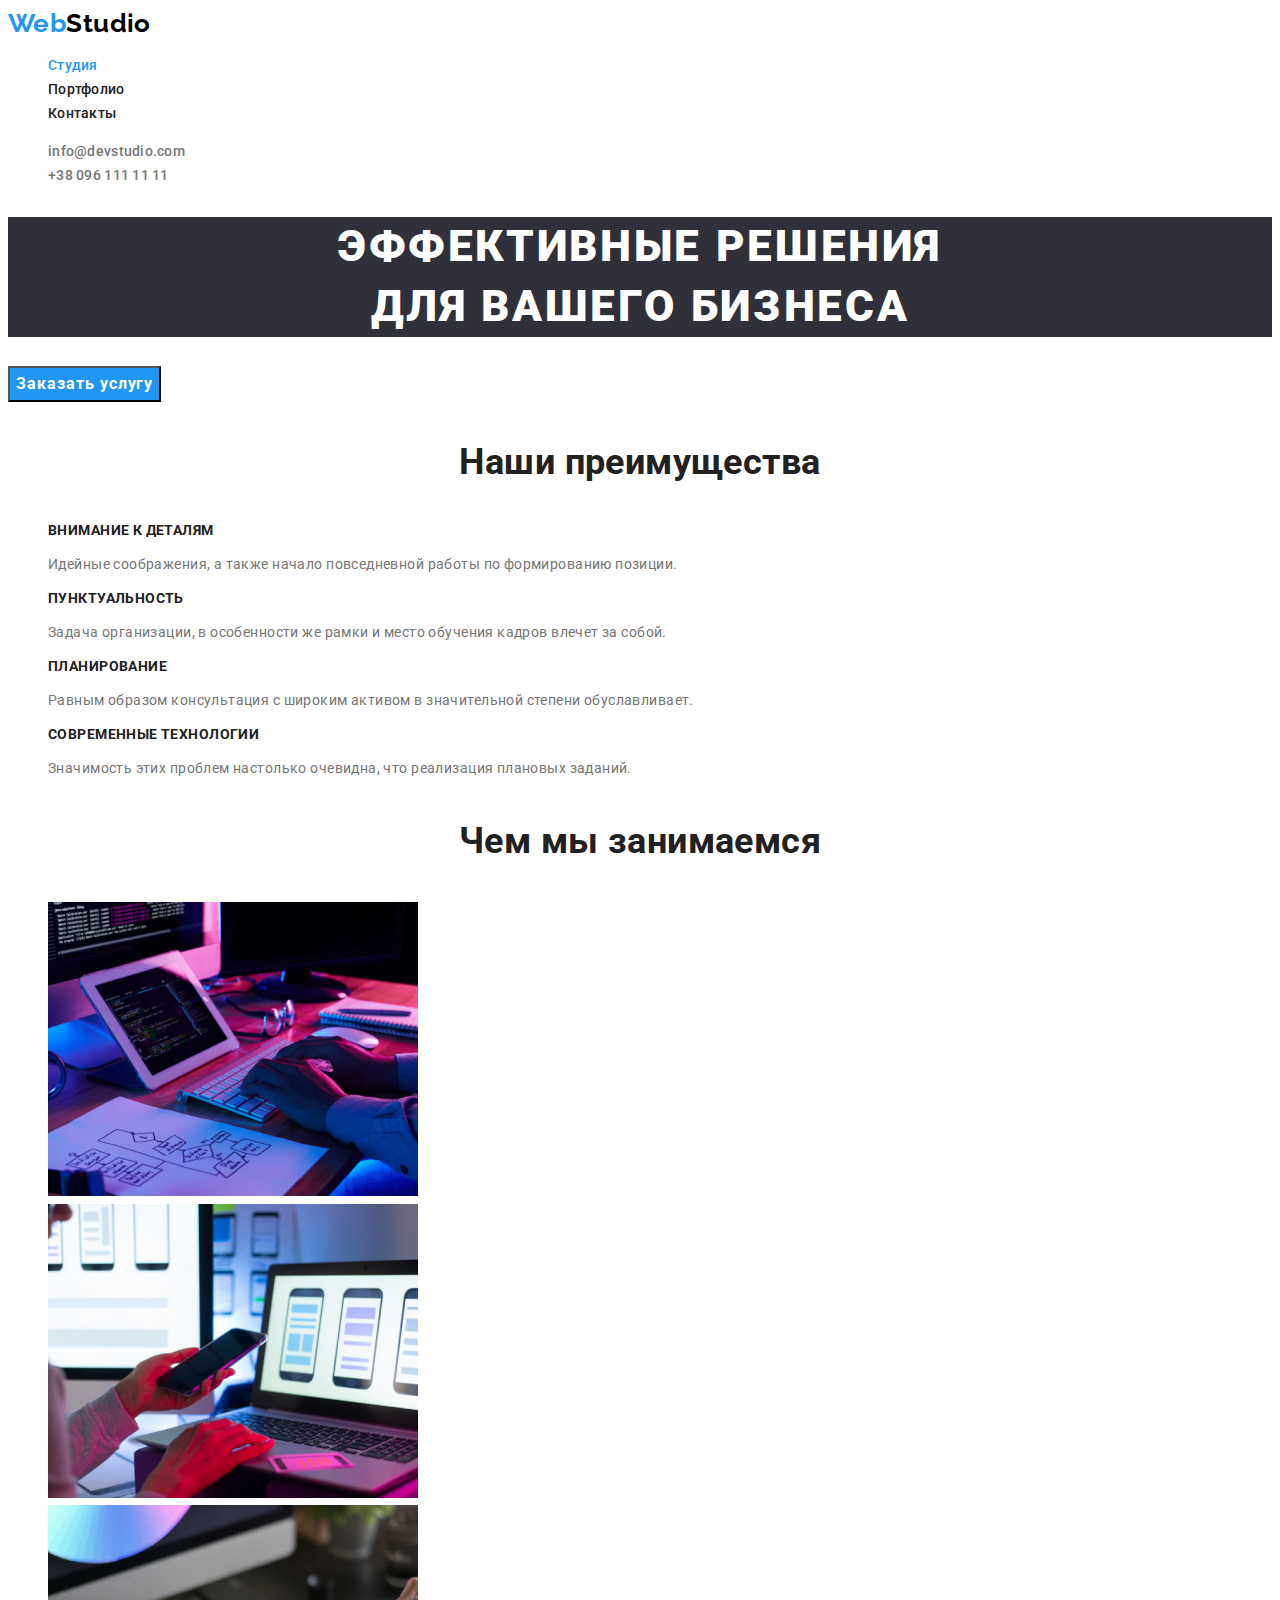
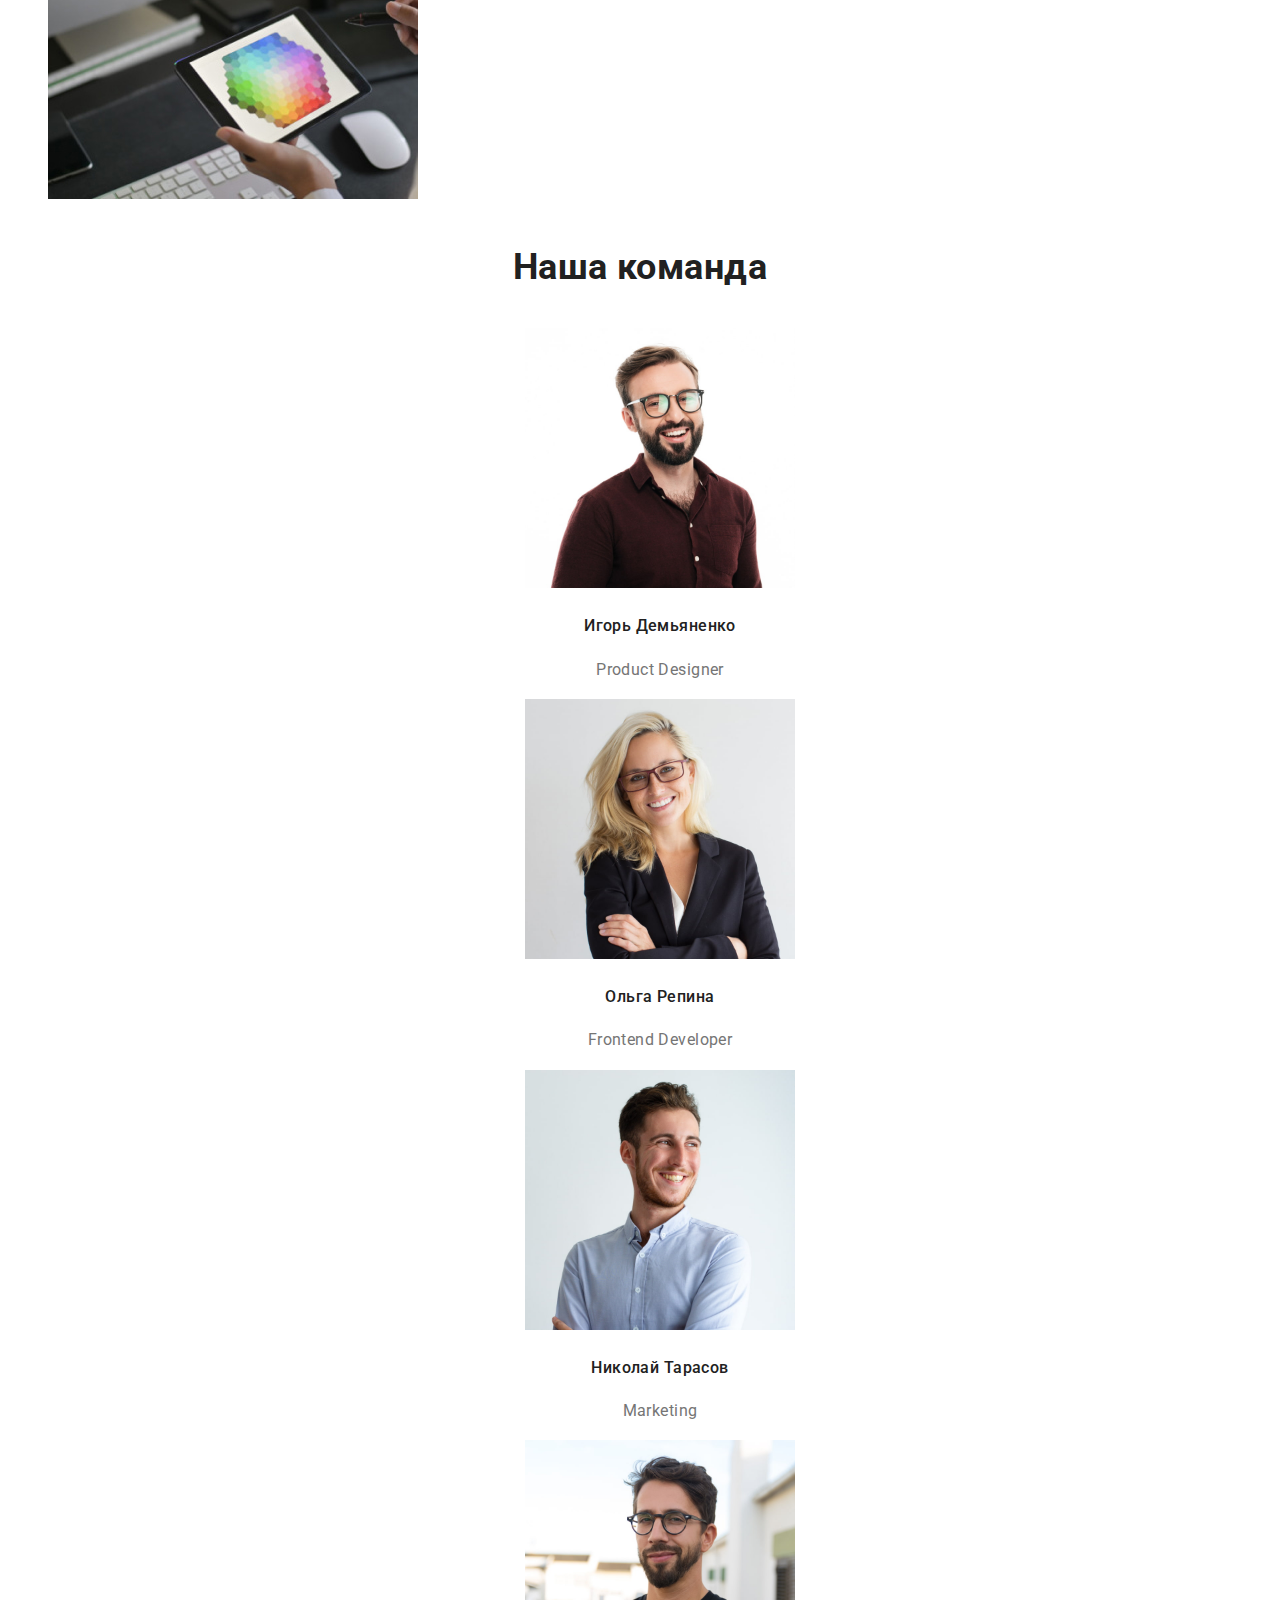
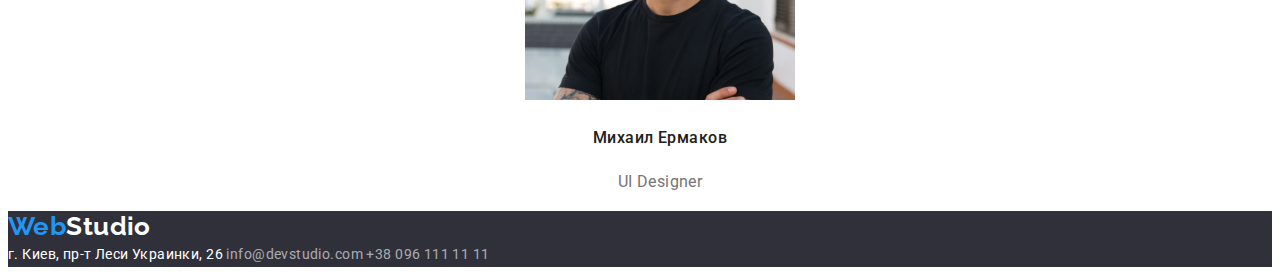
<file: index.html>
<!DOCTYPE html>
<html lang="ru">
<head>
    <meta charset="UTF-8">
    <meta http-equiv="X-UA-Compatible" content="IE=edge">
    <meta name="viewport" content="width=device-width, initial-scale=1.0">
    <title>Студия</title>
    <link rel="preconnect" href="https://fonts.googleapis.com">
    <link rel="preconnect" href="https://fonts.gstatic.com" crossorigin>
    <link href="https://fonts.googleapis.com/css2?family=Raleway:wght@700&family=Roboto:wght@400;500;700;900&display=swap"
        rel="stylesheet">
    <link rel="stylesheet" href="./css/styles.css">
</head>
<body>
    <!-- Шапка -->
    <header>
        <nav class="site-nav">
            <a href="./index.html" class="header-logo logo">
               <span class="logo-part">Web</span>Studio
            </a>
        
            <ul class="list">
                <li><a href="./index.html" class="nav-tab link current">Студия</a></li>
                <li><a href="./portfolio.html" class="nav-tab link">Портфолио</a></li>
                <li><a href="" class="nav-tab link">Контакты</a></li>
            </ul>
        
        </nav>
        
        <ul class="auth-nav list">
            <li><a href="mailto:" class="nav-auth link">info@devstudio.com</a></li>
            <li><a href="tel:" class="nav-auth link">+38 096 111 11 11</a></li>
        </ul>
    </header>

    <!-- Унікальна частина -->
    <main>
        <!-- Герой -->
        <section class="hero">
            <h1 class="hero-title">Эффективные решения<br> для вашего бизнеса</h1>
            <button type="button" class="hero-button" >Заказать услугу</button>
        </section>
        
        <!-- Наші переваги -->
        <section class="section">
            <h2 class="section-title">Наши преимущества</h2>
        
            <ul class="feature-list list">
                <li>
                    <h3 class="feature-list-title">Внимание к деталям</h3>
                    <p>
                        Идейные соображения, а также начало повседневной работы по формированию позиции.
                    </p>
                </li>
                <li>
                    <h3 class="feature-list-title">Пунктуальность</h3>
                    <p>
                        Задача организации, в особенности же рамки и место обучения кадров влечет за собой.
                    </p>
                </li>
                <li>
                    <h3 class="feature-list-title">Планирование</h3>
                    <p>
                        Равным образом консультация с широким активом в значительной степени обуславливает.
                    </p>
                </li>
                <li>
                    <h3 class="feature-list-title">Современные технологии</h3>
                    <p>
                        Значимость этих проблем настолько очевидна, что реализация плановых заданий.
                    </p>
                </li>
            </ul>
        </section>
        
        <!-- Чим ми займаємось -->
        <section class="section">
            <h2 class="section-title">Чем мы занимаемся</h2>
            <ul class="list">
                <li><img src="./images/what_we_do_1.jpg" alt="Компьютер и айрад на рабочем столе" width="370"></li>
                <li><img src="./images/what_we_do_2.jpg" alt="Ноутбук и елефон" width="370"></li>
                <li><img src="./images/what_we_do_3.jpg" alt="Планшет с цветным изображением на фоне компьютера" width="370">
                </li>
            </ul>
        </section>
        
        <!-- Наша команда -->
        <section class="section">
            <h2 class="section-title">Наша команда</h2>
        
            <ul class="team-list list">
                <li class="team-card">
                    <img src="./images/igor_d.jpg" alt="Игорь Демьяненко" width="270">
                    <h3 class="team-card-title">Игорь Демьяненко</h3>
                    <p class="team-card-position">Product Designer</p>
                </li>
                <li class="team-card">
                    <img src="./images/olga_r.jpg" alt="Ольга Репина" width="270">
                    <h3 class="team-card-title">Ольга Репина</h3>
                    <p class="team-card-position">Frontend Developer</p>
                </li>
                <li class="team-card">
                    <img src="./images/nikolay_t.jpg" alt="Николай Тарасов" width="270">
                    <h3 class="team-card-title">Николай Тарасов</h3>
                    <p class="team-card-position">Marketing</p>
                </li>
                <li class="team-card">
                    <img src="./images/mihail_ye.jpg" alt="Михаил Ермаков" width="270">
                    <h3 class="team-card-title">Михаил Ермаков</h3>
                    <p class="team-card-position">UI Designer</p>
                </li>
            </ul>
        </section>
    </main>

    <!-- Підвал -->
    <footer class="footer">
        <a href="./" class="footer-logo logo">
            <span class="logo-part">Web</span>Studio
        </a>
        <address class="address">
            г. Киев, пр-т Леси Украинки, 26                 
            <a href="mailto:" class="footer-auth link">info@devstudio.com</a>
            <a href="tel:" class="footer-auth link">+38 096 111 11 11</a>
        </address>
    </footer>
</body>
</html>
</file>
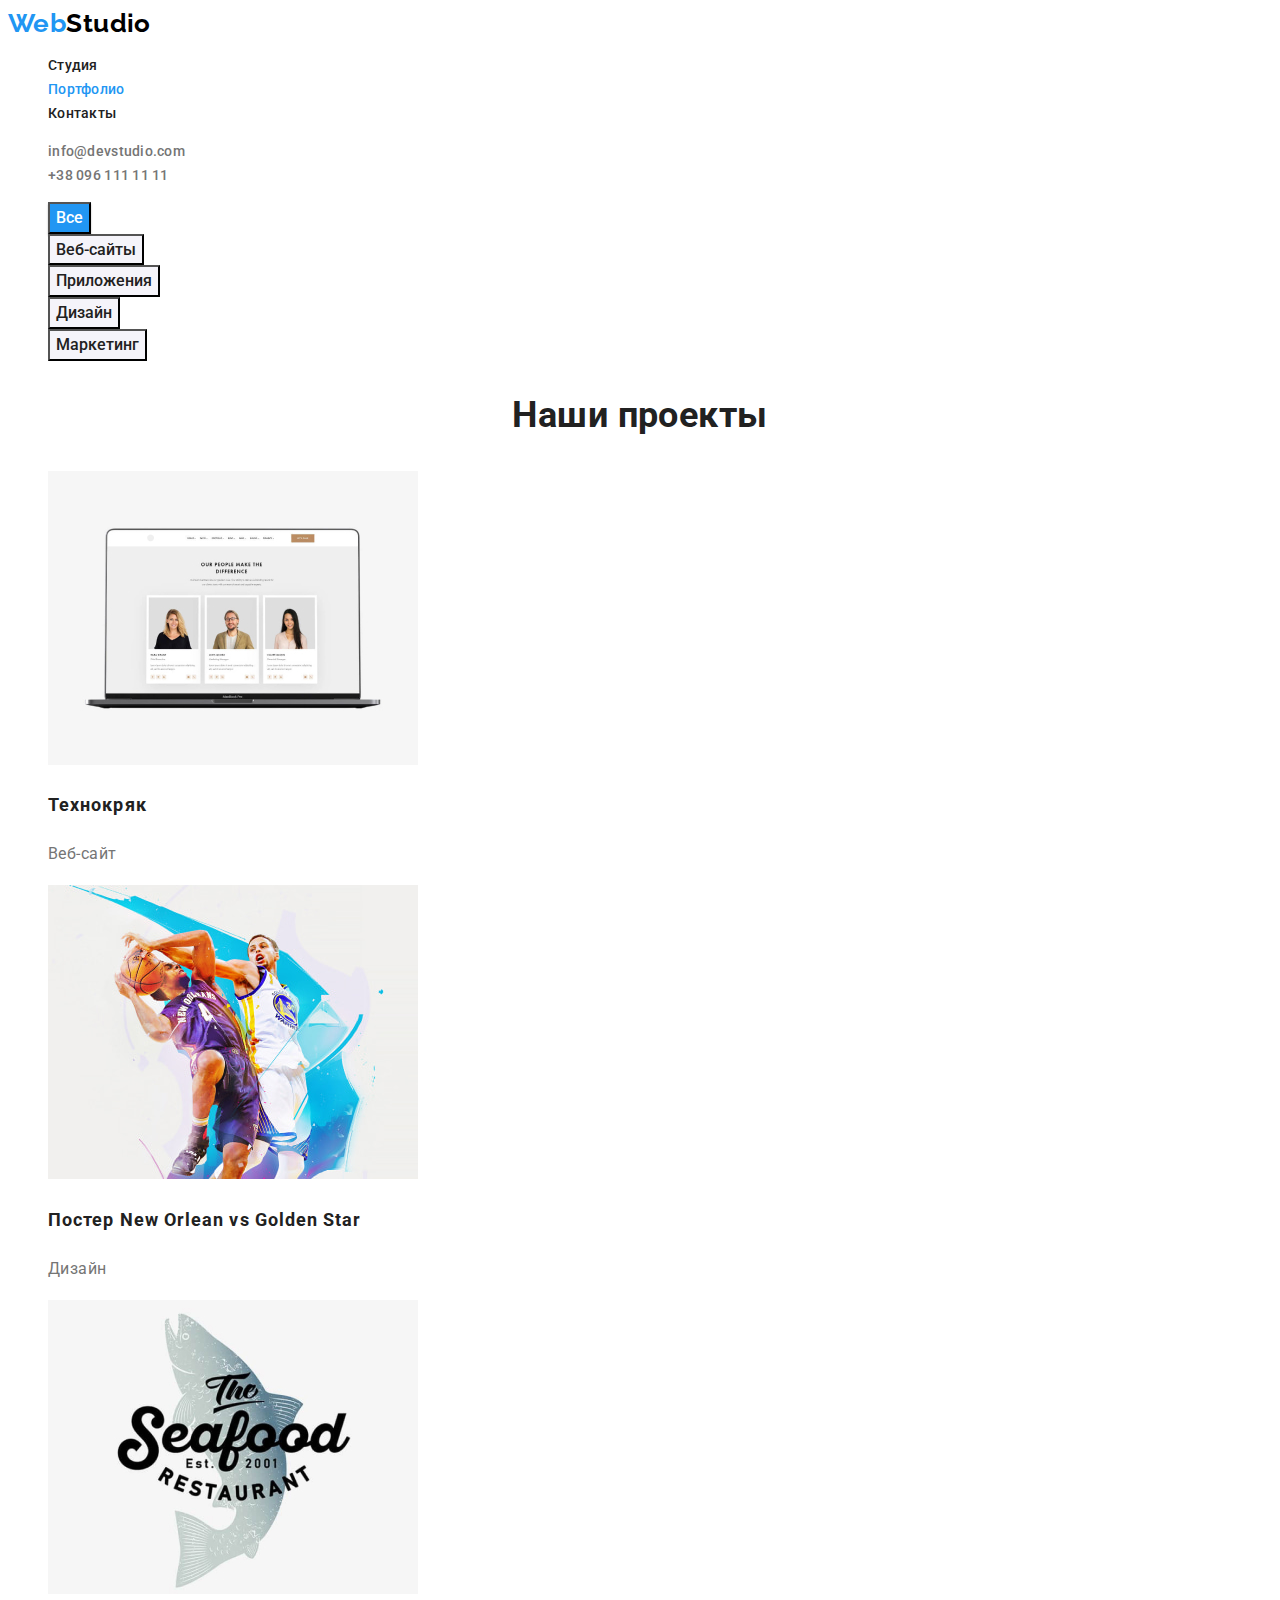
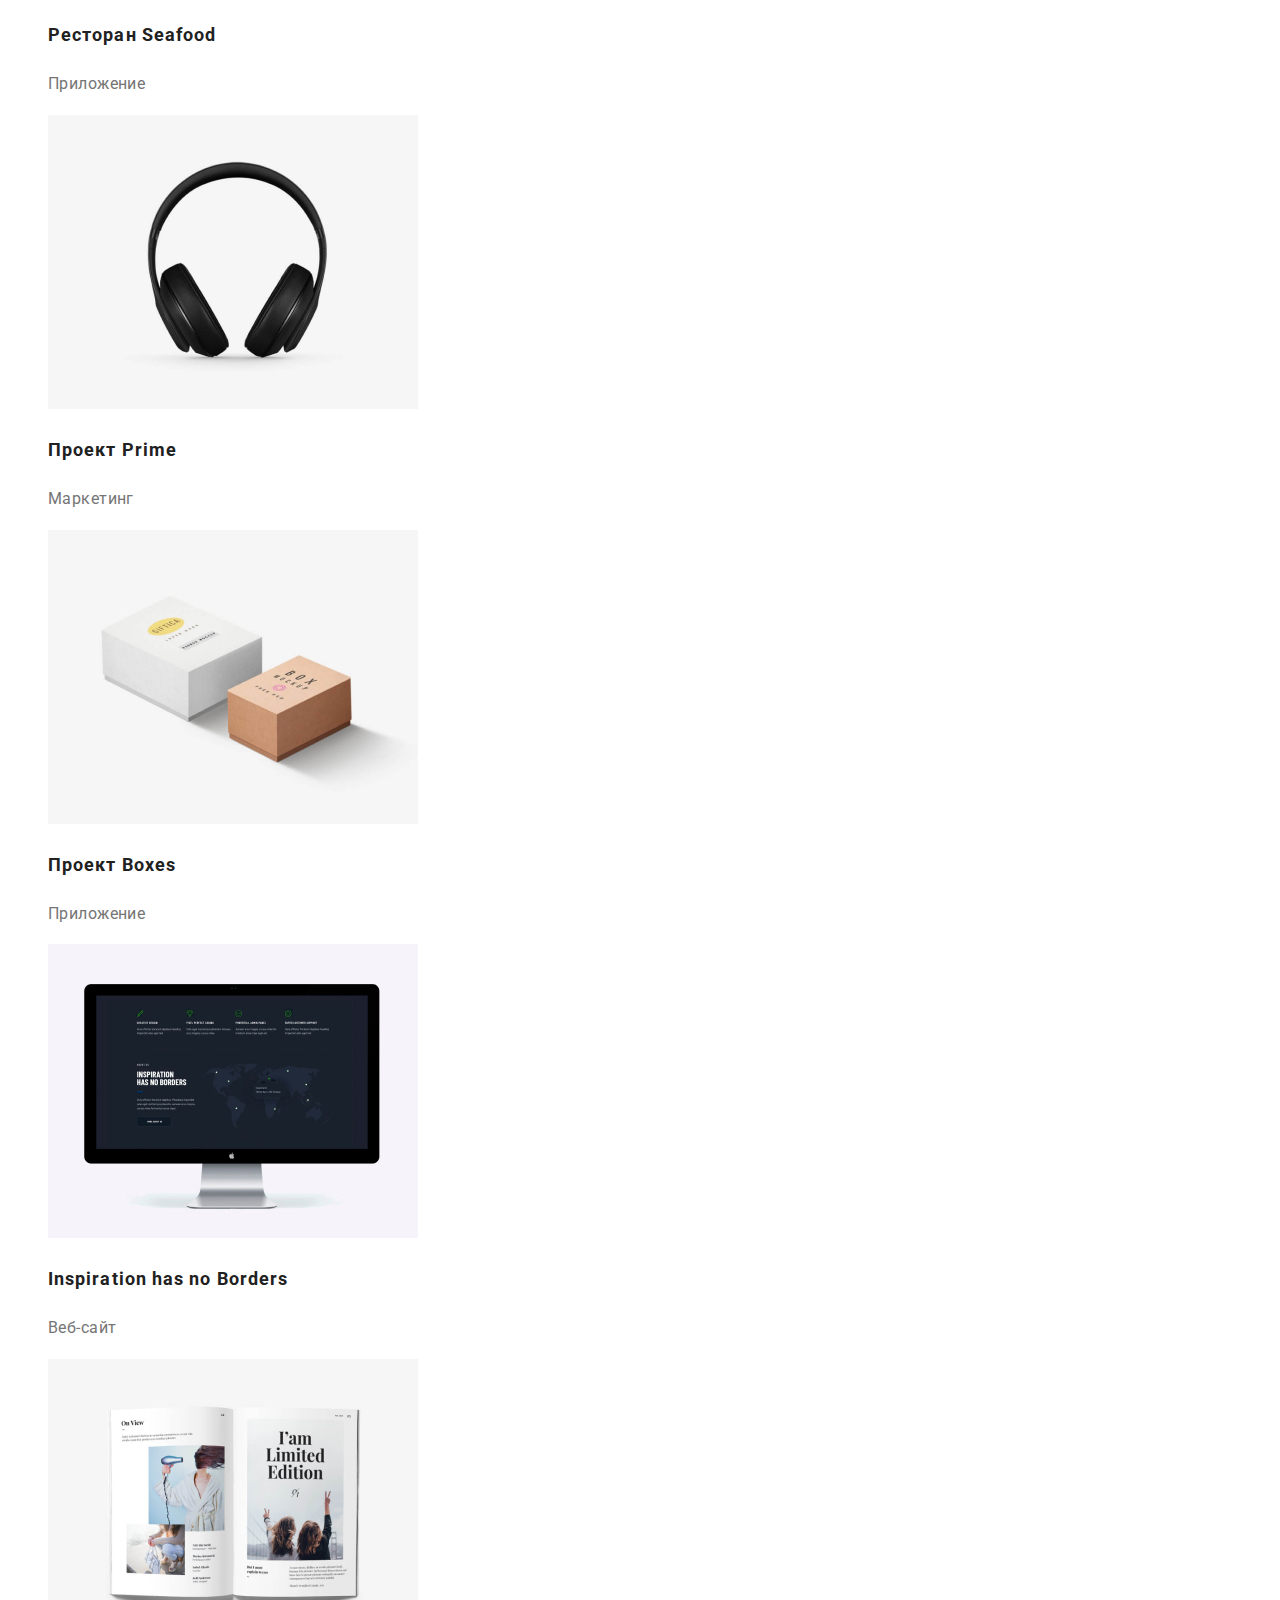
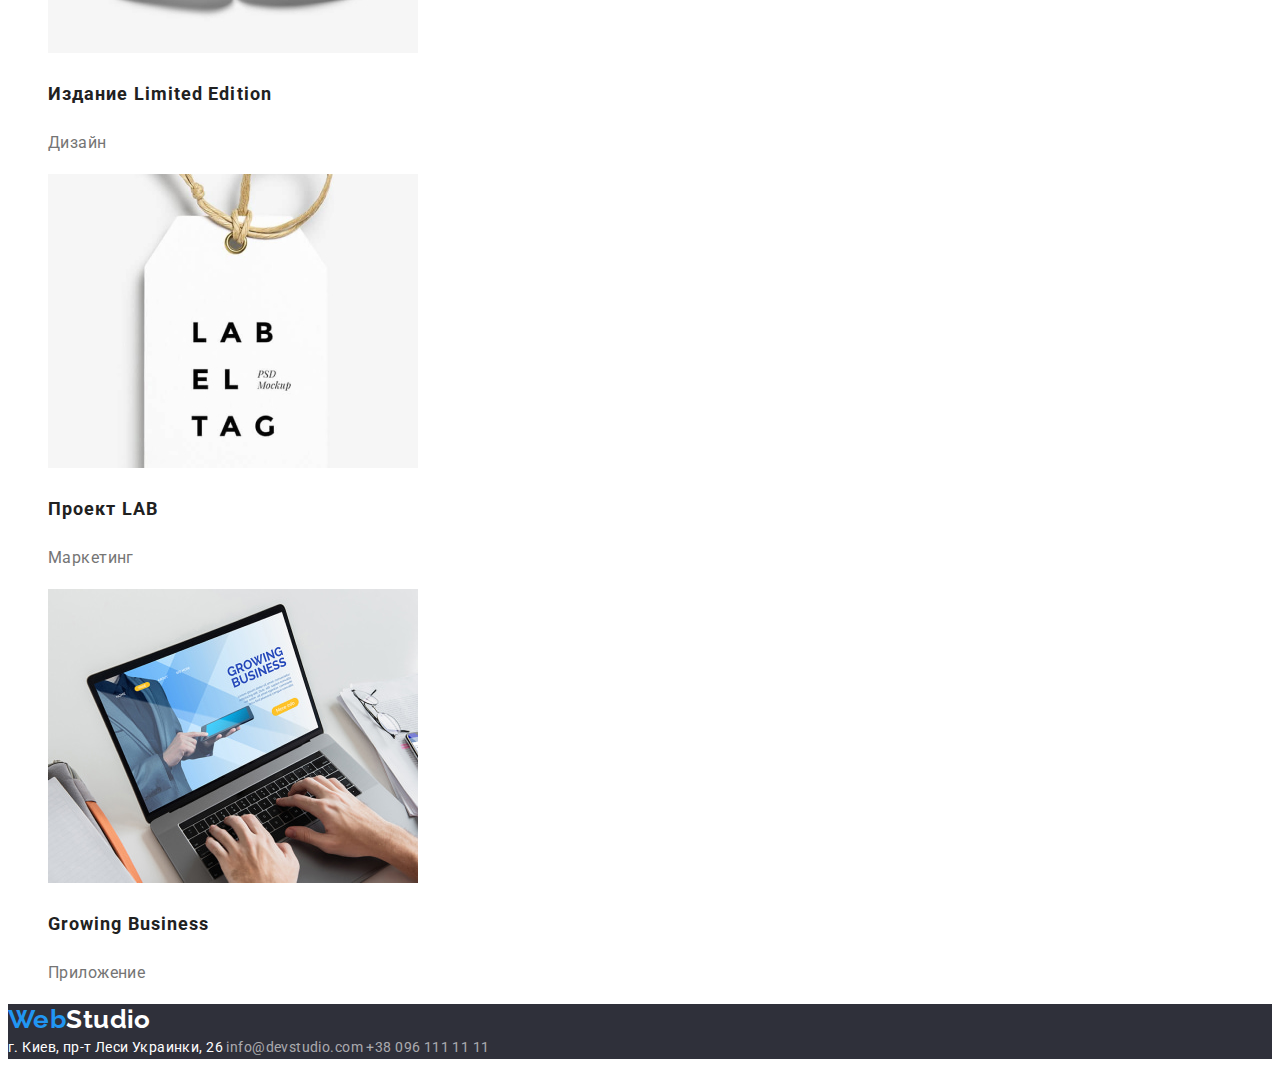
<file: portfolio.html>
<!DOCTYPE html>
<html lang="en">
<head>
    <meta charset="UTF-8">
    <meta http-equiv="X-UA-Compatible" content="IE=edge">
    <meta name="viewport" content="width=device-width, initial-scale=1.0">
    <title>Портфолио</title>
    <link rel="preconnect" href="https://fonts.googleapis.com">
    <link rel="preconnect" href="https://fonts.gstatic.com" crossorigin>
    <link href="https://fonts.googleapis.com/css2?family=Raleway:wght@700&family=Roboto:wght@400;500;700;900&display=swap"
        rel="stylesheet">
    <link rel="stylesheet" href="./css/styles.css">
</head>
<body>
    <!-- Шапка -->
    <header>
        <nav class="site-nav">
            <a href="./index.html" class="header-logo logo">
                <span class="logo-part">Web</span>Studio
            </a>
    
            <ul class="list">
                <li><a href="./index.html" class="nav-tab link ">Студия</a></li>
                <li><a href="./portfolio.html" class="nav-tab link current">Портфолио</a></li>
                <li><a href="" class="nav-tab link">Контакты</a></li>
            </ul>
    
        </nav>
    
        <ul class="auth-nav list">
            <li><a href="mailto:" class="nav-auth link">info@devstudio.com</a></li>
            <li><a href="tel:" class="nav-auth link">+38 096 111 11 11</a></li>
        </ul>
    </header>

    <main>
        <section class="section">
            <!-- Фільтр -->
            <ul class="list">
                <li><button type="button" class="filter-button current">Все</button></li>
                <li><button type="button" class="filter-button">Веб-сайты</button></li>
                <li><button type="button" class="filter-button">Приложения</button></li>
                <li><button type="button" class="filter-button">Дизайн</button></li>
                <li><button type="button" class="filter-button">Маркетинг</button></li>
            </ul>
            <!-- Наші проекти -->
            <h1 class="section-title">Наши проекты</h1>
            <ul class="project-list list">
                <li>
                    <a href="" class="link">
                        <img src="./images/technocrack.jpg" alt="макбукпро с изображением карточек трех людей" width="370">
                        <h2 class="project-card-title">Технокряк</h2>
                        <p class="project-card-type">Веб-сайт</p>
                    </a>
                </li>
                <li>
                    <a href="" class="link">
                        <img src="./images/new-orlean-vs-golden-star.jpg"
                            alt="баскетболист в прыжке пытается забрать мячь у другого баскетболиста" width="370">
                        <h2 class="project-card-title">Постер New Orlean vs Golden Star</h2>
                        <p class="project-card-type">Дизайн</p>
                    </a>
                </li>
                <li>
                    <a href="" class="link">
                        <img src="./images/seafood.jpg" alt="логотип магазина сифуд на фоне выпрыгнувше из воды форели" width="370">
                        <h2 class="project-card-title">Ресторан Seafood</h2>
                        <p class="project-card-type">Приложение</p>
                    </a>
                </li>
                <li>
                    <a href="" class="link">
                        <img src="./images/prime.jpg" alt="черные блютузнаушники" width="370">
                        <h2 class="project-card-title">Проект Prime</h2>
                        <p class="project-card-type">Маркетинг</p>
                    </a>
                </li>
                <li>
                   <a href="" class="link">
                        <img src="./images/boxes.jpg" alt="две коробки белая и коричневая в изометрической проекции" width="370">
                        <h2 class="project-card-title">Проект Boxes</h2>
                        <p class="project-card-type">Приложение</p>
                   </a>
                </li>
                <li>
                   <a href="" class="link">
                        <img src="./images/inspiration-has-no-borders.jpg" alt="черный монитор с изображением страницы сайта" width="370">
                        <h2 class="project-card-title">Inspiration has no Borders</h2>
                        <p class="project-card-type">Веб-сайт</p>
                   </a>
                </li>
                <li>
                    <a href="" class="link">
                        <img src="./images/limited-edition.jpg" alt="разворот книги" width="370">
                        <h2 class="project-card-title">Издание Limited Edition</h2>
                        <p class="project-card-type">Дизайн</p>
                    </a>
                </li>
                <li>
                    <a href="" class="link">
                        <img src="./images/lab.jpg" alt="белая бирка с надписью лаб ел таг" width="370">
                        <h2 class="project-card-title">Проект LAB</h2>
                        <p class="project-card-type">Маркетинг</p>
                    </a>
                </li>
                <li>
                   <a href="" class="link">
                        <img src="./images/growing-business.jpg" alt="мужские руки печатающие на ноутбуке" width="370">
                        <h2 class="project-card-title">Growing Business</h2>
                        <p class="project-card-type">Приложение</p>
                   </a>
                </li>               
            </ul>
        </section>
    </main>
    <!-- Підвал -->
    <footer class="footer">
        <a href="./" class="footer-logo logo">
            <span class="logo-part">Web</span>Studio
        </a>
        <address class="address">
            г. Киев, пр-т Леси Украинки, 26
            <a href="mailto:" class="footer-auth link">info@devstudio.com</a>
            <a href="tel:" class="footer-auth link">+38 096 111 11 11</a>
        </address>
    </footer>
</body>
</html>
</file>
<file: css/styles.css>
:root {
  --primari-text-color: #757575;
  --tittle-text-color: #212121;
  --acsent-color: #2196f3;
  --second-acsent-color: #ffffff;
  --primary-bg-color: #ffffff;
  --second-bg-color-bt: #f5f4fa;
}

body {
  background-color: var(--primary-bg-color);
  color: var(--primari-text-color);
  font-family: Roboto, sans-serif;
  font-weight: 400;
  font-size: 14px;
  line-height: 1.71;
  letter-spacing: 0.03em;
}

.list {
  list-style: none;
}

.link,
.logo,
.address {
  color: inherit;
  text-decoration: none;
  font-style: inherit;
}

/* Логотип */
.logo {
  font-family: Raleway, sans-serif;
  font-weight: 700;
  font-size: 26px;
  line-height: 1.19;
}

.header-logo {
  color: #000000;
}

.logo-part,
.logo:hover {
  color: var(--acsent-color);
}

/* Навігація */

.nav-tab {
  color: var(--tittle-text-color);
}
.nav-tab,
.nav-auth {
  font-weight: 500;
  font-size: 14px;
  line-height: 1.14;
  letter-spacing: 0.02em;
}

.nav-tab:hover,
.nav-auth:hover,
.nav-tab:focus,
.nav-auth:focus,
.nav-tab.current {
  color: var(--acsent-color);
}

/* Герой */
.hero-title {
  color: var(--second-acsent-color);
  background-color: #2f303a;
  font-weight: 900;
  font-size: 44px;
  line-height: 1.36;
  text-align: center;
  letter-spacing: 0.06em;
  text-transform: uppercase;
}

.hero-button {
  color: var(--second-acsent-color);
  background-color: var(--acsent-color);
  font-family: inherit;
  font-weight: 700;
  font-size: 16px;
  line-height: 1.87;
  letter-spacing: 0.06em;
}

/* Заголовки секцій */
.section-title {
  color: var(--tittle-text-color);
  font-weight: 700;
  font-size: 36px;
  line-height: 1.7;
  text-align: center;
}

/* Наші переваги */
.feature-list-title {
  color: var(--tittle-text-color);
  font-weight: 700;
  font-size: 14px;
  line-height: 1.14;
  text-transform: uppercase;
}

/* Наша коанда */
.team-list {
  text-align: center;
}

.team-card-title {
  color: var(--tittle-text-color);
  font-weight: 500;
  font-size: 16px;
}

.team-card-position {
  font-size: 16px;
}

/* footer */
.footer {
  color: var(--second-acsent-color);
  background-color: #2f303a;
}

.footer-auth {
  color: rgba(255, 255, 255, 0.6);
}

/* ===============  Портфоліо ============= */

/* Фільтр */
.filter-button {
  color: var(--tittle-text-color);
  background-color: var(--second-bg-color-bt);
  font-family: inherit;
  font-weight: 500;
  font-size: 16px;
  line-height: 1.62;
}

.filter-button:hover,
.filter-button:focus,
.filter-button.current {
  color: var(--second-acsent-color);
  background-color: var(--acsent-color);
  box-shadow: 0px 3px 1px rgba(0, 0, 0, 0.1), 0px 1px 2px rgba(0, 0, 0, 0.08),
    0px 2px 2px rgba(0, 0, 0, 0.12);
}

/* Наші роекти */
.project-card-title {
  color: var(--tittle-text-color);
  font-weight: 700;
  font-size: 18px;
  line-height: 2;
  letter-spacing: 0.06em;
}

.project-card-type {
  font-size: 16px;
  line-height: 1.87;
}
/* Основний колір  #757575 */
/* Вторинний колір #212121 */
/* Акцент #2196F3 */
/* Другий акцент #FFFFFF */
/* Чорний колір #000000 */
/* Фон основний #FFFFFF; */
/* Фон додатковий #2F303A  */
/* Другий фон кнопок #F5F4FA  */
</file>
